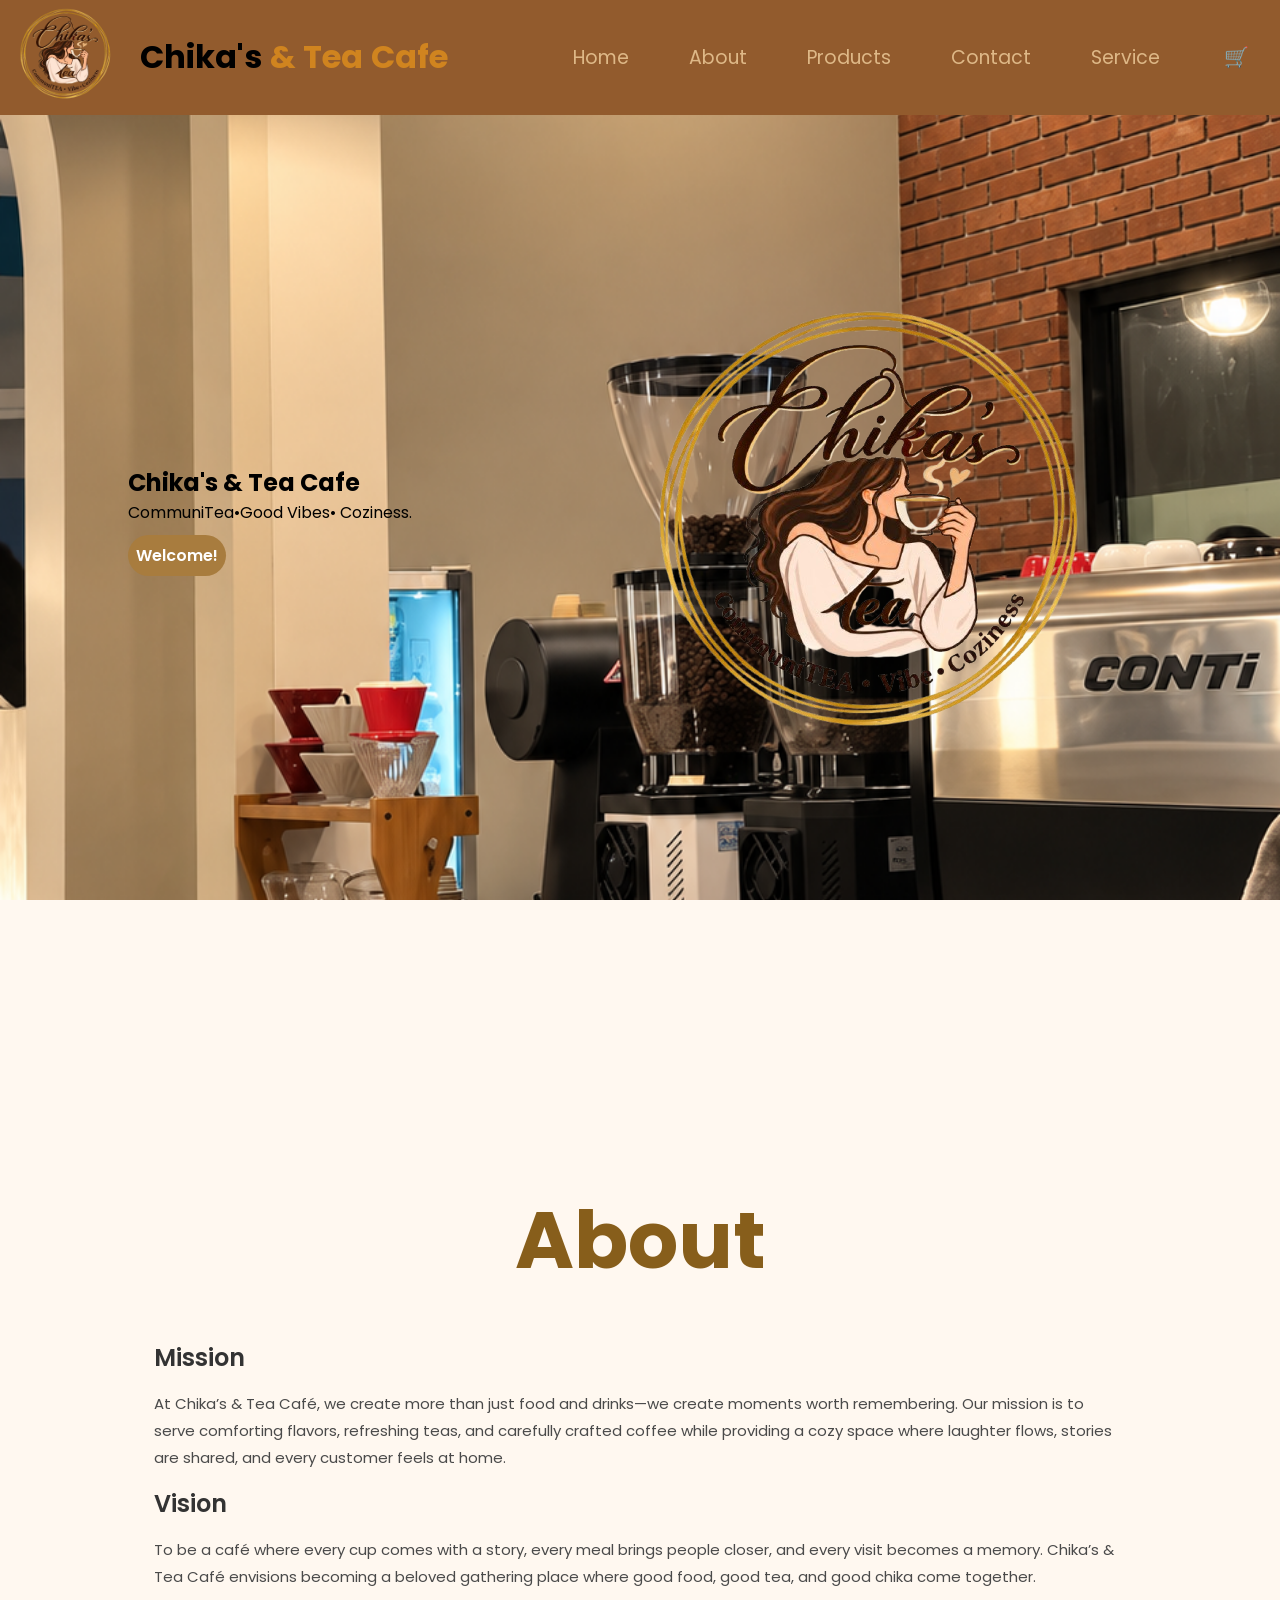
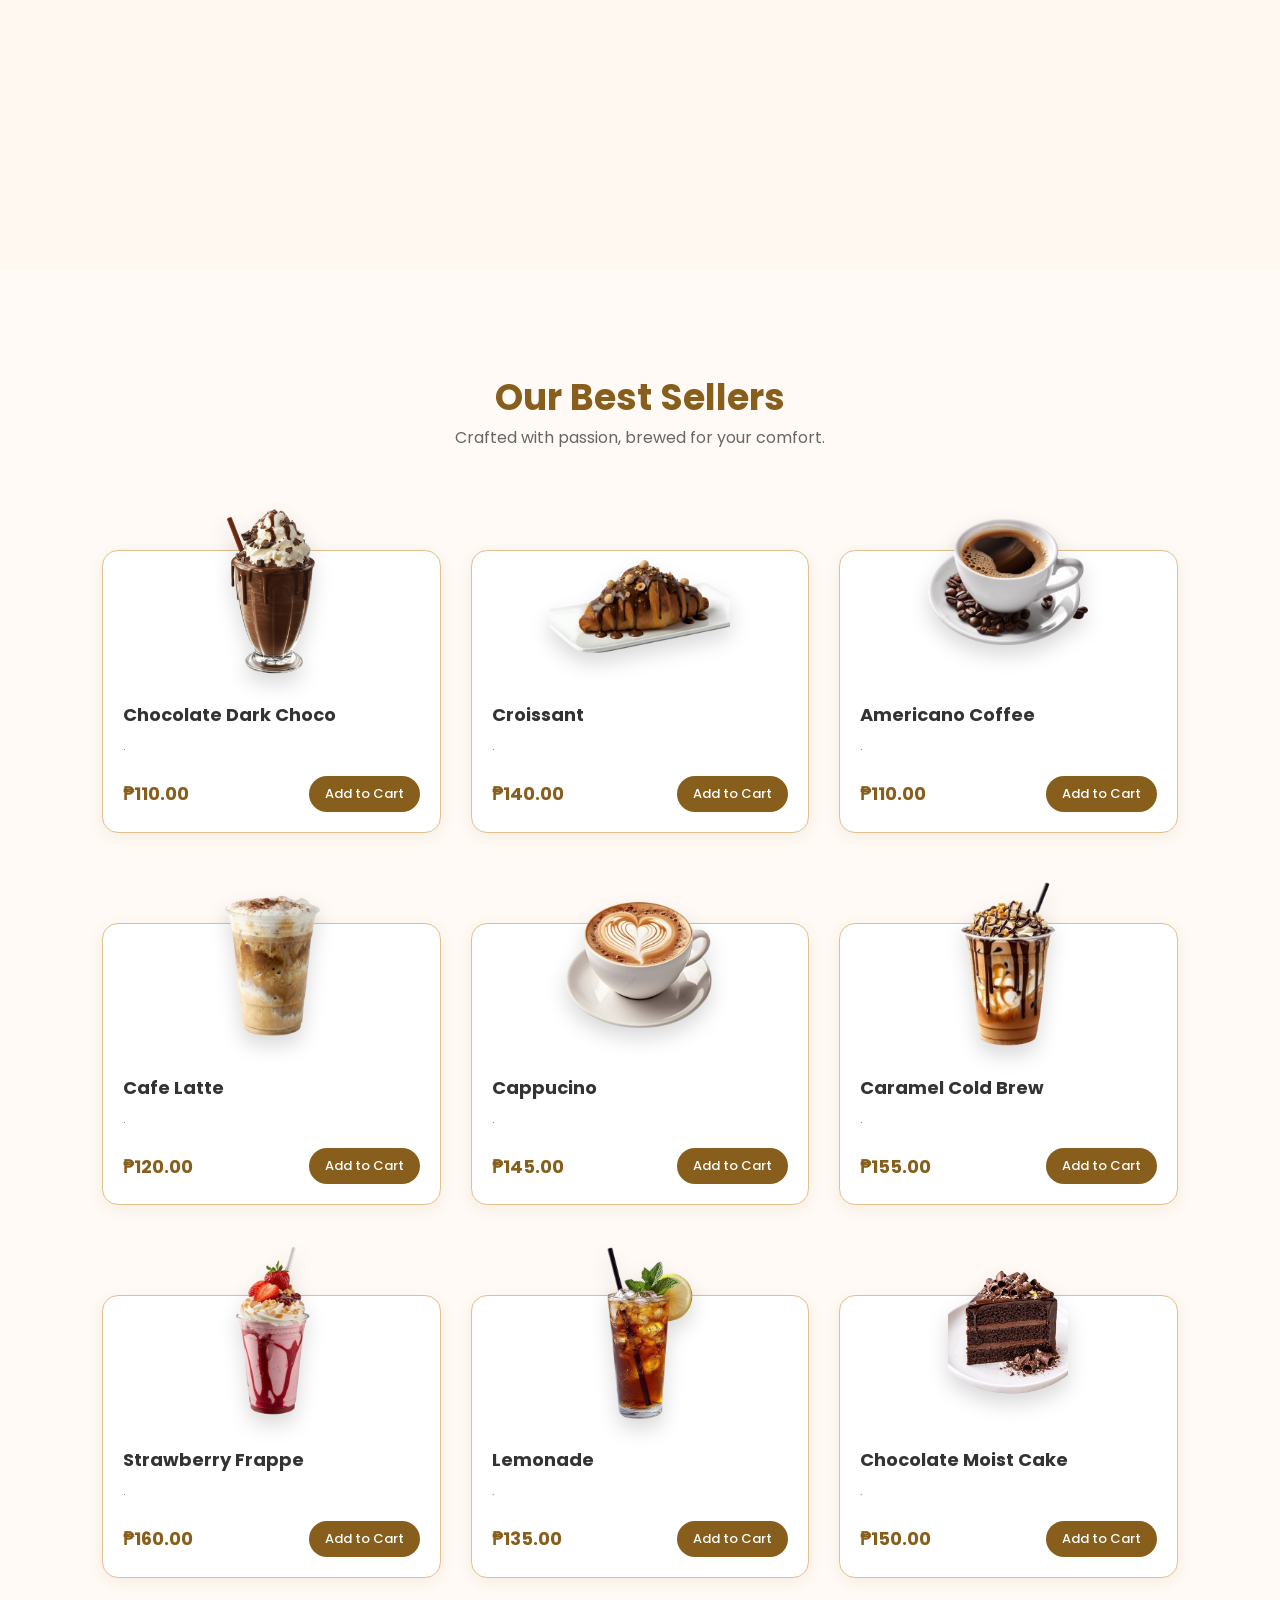
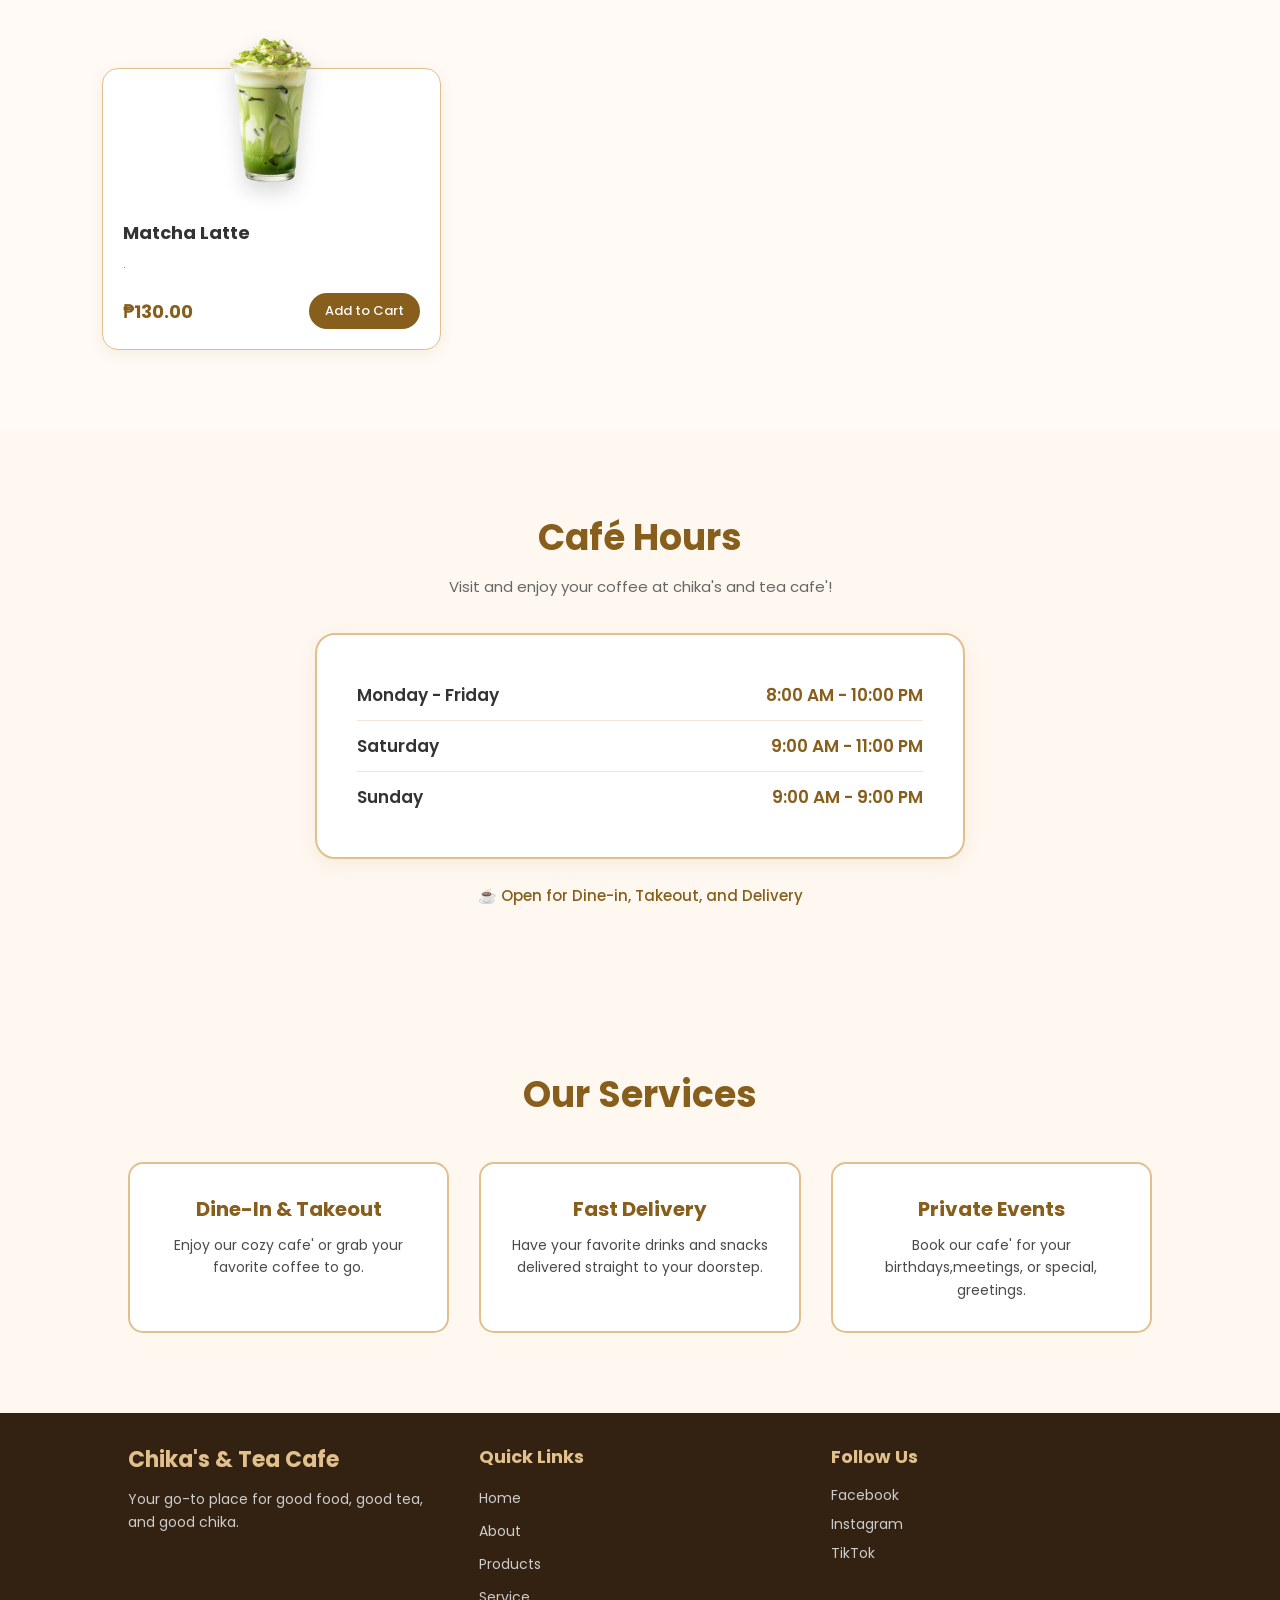
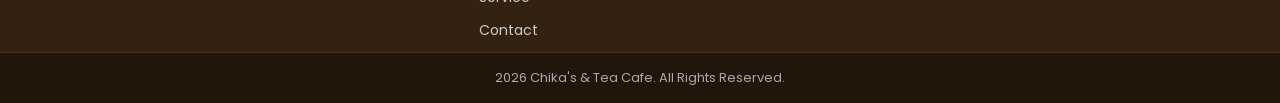
<file: donaaaaaaa/index.html>
<!DOCTYPE html>
<html lang="en">
<head>
    <meta charset="UTF-8">
    <meta name="viewport" content="width=device-width, initial-scale=1.0">
    <title>Chika's & Tea Café</title>
    <link rel="stylesheet" href="header.css">
    <link rel="preconnect" href="https://fonts.googleapis.com">
<link rel="preconnect" href="https://fonts.gstatic.com" crossorigin>
<link href="https://fonts.googleapis.com/css2?family=Molle:ital@1&family=Poppins:ital,wght@0,100;0,200;0,300;0,400;0,500;0,600;0,700;0,800;0,900;1,100;1,200;1,300;1,400;1,500;1,600;1,700;1,800;1,900&display=swap" rel="stylesheet">
    <link rel="stylesheet" href="home.css">
    <link rel="stylesheet" href="about.css">
    <link rel="stylesheet" href="product.css">
    <link rel="stylesheet" href="businesshours.css">
    <link rel="stylesheet" href="contact.css">
    <link rel="stylesheet" href="service.css">
    <link rel="stylesheet" href="footer.css">
    <link rel="stylesheet" href="dialogbox.css">

 

</head>
<body>
   <header>
     <a href="#" class="logo"><img class="logo-img" src="logofinal.png" alt="logo"></a>
     <h1 class="header_title">Chika's <span> & Tea</span><span> Cafe</span></h1>
     <ul class="navlist">
        <li><a href="#home">Home</a></li>
        <li><a href="#about">About</a></li>
        <li><a href="#products">Products</a></li>
        <li><a href="contact.html">Contact</a></li>
        <li><a href="#service">Service</a></li>
     </ul>
     <div class="emoji-icon">
        <a href="#">🛒</a>
        <a href="#">🙍‍♀️</a>
     </div>
     <!-- Search Bar Component -->
<div class="search-box">
    <input type="text" class="search-input" placeholder="search...">
    <button type="submit" class="search-btn">🔍</button>
</div>
   </header>

   <!--home page-->
   <section class="main-home" id="home">
     <div class="home-content">
            <h1 class="section-home_title"> Chika's <span>& Tea Cafe</span></h1>
            <p class="section-title-desc">CommuniTea•Good Vibes• Coziness.</p>

            <div class="home-botton">
               <!-- Halimbawa: Gamiting button sa Home Section -->
              <button class="home-btn" onclick="document.getElementById('cafeDialog').showModal()">Welcome!</button>
            </div>
        </div>
    <img  class=""  src="logofinal.png" alt="logo">
   </section>

<!--about-->
<section class="section_about" id="about">
    <div>
    <h1 class="section_about-title">About</h1>
    <h2>Mission</h2>
    <p class="about-desc">At Chika’s & Tea Café, we create more than just food and drinks—we create moments worth remembering. Our mission is to serve comforting flavors, refreshing teas, and carefully crafted coffee while providing a cozy space where laughter flows, stories are shared, and every customer feels at home.
</p>
</div>
<div>
    <h2 class="section_abouot-title">Vision</h2>
    <p class="about-desc">To be a café where every cup comes with a story, every meal brings people closer, and every visit becomes a memory. Chika’s & Tea Café envisions becoming a beloved gathering place where good food, good tea, and good chika come together.</p>
</div>

</section>

<!--products-->
<section class="section_products" id="products">
    <h1 class="products-title">Our Best Sellers</h1>
    <p class="products-subtitle">Crafted with passion, brewed for your comfort.</p>

    <div class="products-grid">
        <!-- Product 1 -->
        <div class="product-card">
            <img src="choco.png" alt="" class="product-img">
            <div class="product-info">
                <h3>Chocolate Dark Choco</h3>
                <p>.</p>
                <div class="product-bottom">
                    <span class="price">₱110.00</span>
                    <button class="add-btn">Add to Cart</button>
                </div>
            </div>
        </div>

        <!-- Product 2 -->
        <div class="product-card">
            <img src="bread.png" alt="" class="product-img">
            <div class="product-info">
                <h3>Croissant</h3>
                <p>.</p>
                <div class="product-bottom">
                    <span class="price">₱140.00</span>
                    <button class="add-btn">Add to Cart</button>
                </div>
            </div>
        </div>

        <!-- Product 3 -->
        <div class="product-card">
            <img src="americano-removebg-preview (2).png" alt="" class="product-img">
            <div class="product-info">
                <h3>Americano Coffee</h3>
                <p>.</p>
                <div class="product-bottom">
                    <span class="price">₱110.00</span>
                    <button class="add-btn">Add to Cart</button>
                </div>
            </div>
        </div>

        <!-- Product 4 -->
        <div class="product-card">
            <img src="macha.png" alt="" class="product-img">
            <div class="product-info">
                <h3>Cafe Latte</h3>
                <p>.</p>
                <div class="product-bottom">
                    <span class="price">₱120.00</span>
                    <button class="add-btn">Add to Cart</button>
                </div>
            </div>
        </div>

        <!-- Product 5 -->
        <div class="product-card">
            <img src="cafe-latte.png" alt="" class="product-img">
            <div class="product-info">
                <h3>Cappucino</h3>
                <p>.</p>
                <div class="product-bottom">
                    <span class="price">₱145.00</span>
                    <button class="add-btn">Add to Cart</button>
                </div>
            </div>
        </div>

        <!-- Product 6 -->
        <div class="product-card">
            <img src="chocolatte.png" alt="" class="product-img">
            <div class="product-info">
                <h3> Caramel Cold Brew</h3>
                <p>.</p>
                <div class="product-bottom">
                    <span class="price">₱155.00</span>
                    <button class="add-btn">Add to Cart</button>
                </div>
            </div>
        </div>

        <!-- Product 7 -->
        <div class="product-card">
            <img src="strawberry.png" alt="Mocha Frappe" class="product-img">
            <div class="product-info">
                <h3>Strawberry Frappe</h3>
                <p>.</p>
                <div class="product-bottom">
                    <span class="price">₱160.00</span>
                    <button class="add-btn">Add to Cart</button>
                </div>
            </div>
        </div>

        <!-- Product 8 -->
        <div class="product-card">
            <img src="lemontea.png" alt="Vanilla Cappuccino" class="product-img">
            <div class="product-info">
                <h3>Lemonade</h3>
                <p>.</p>
                <div class="product-bottom">
                    <span class="price">₱135.00</span>
                    <button class="add-btn">Add to Cart</button>
                </div>
            </div>
        </div>

        <!-- Product 9 -->
         <div class="product-card">
            <img src="Rich-Moist-Chocolate-Cake-Recipess-removebg-preview.png"class="product-img">
            <div class="product-info">
                <h3>Chocolate Moist Cake</h3>
                <p>.</p>
                <div class="product-bottom">
                    <span class="price">&#8369;150.00</span>
                    <button class="add-btn">Add to Cart</button>
                </div>
            </div>
         </div>

         <!-- Product 10 -->
         <div class="product-card">
            <img src="macha (2).png" class="product-img">
            <div class="product-info">
                <h3>Matcha Latte</h3>
                <p>.</p>
                <div class="product-bottom">
                    <span class="price">&#8369;130.00</span>
                    <button class="add-btn">Add to Cart</button>
                </div>
            </div>
         </div>

</section>
<!-- Business Hours -->
<section class="section_hours" id="hours">
    <div class="hours-container">
        <h2 class="hours-title">Café Hours</h2>
        <p class="hours-subtitle">Visit and enjoy your coffee at chika's and tea cafe'!</p>
        
        <div class="hours-card">
            <div class="hours-row">
                <span class="day">Monday - Friday</span>
                <span class="time">8:00 AM - 10:00 PM</span>
            </div>
            <div class="hours-divider"></div>
            <div class="hours-row">
                <span class="day">Saturday</span>
                <span class="time">9:00 AM - 11:00 PM</span>
            </div>
            <div class="hours-divider"></div>
            <div class="hours-row highlight">
                <span class="day">Sunday</span>
                <span class="time">9:00 AM - 9:00 PM</span>
            </div>
        </div>
        
        <p class="hours-note">☕ Open for Dine-in, Takeout, and Delivery</p>
    </div>
</section>




<!-- Services Section -->
<section class="section_service" id="service">
    <h1 class="service-title">Our Services</h1>

    <div class="service-container">
        <!-- Service 1 -->
        <div class="service-card">
            <h2>Dine-In & Takeout</h2>
            <p>Enjoy our cozy cafe' or grab your favorite coffee to go.</p>
        </div>

        <!-- Service 2 -->
        <div class="service-card">
            <h2>Fast Delivery</h2>
            <p>Have your favorite drinks and snacks delivered straight to your doorstep.</p>
        </div>

        <!-- Service 3 -->
        <div class="service-card">
            <h2>Private Events</h2>
            <p>Book our cafe' for your birthdays,meetings, or special, greetings.</p>
        </div>
    </div>
</section>

<!-- Dialog Box / Pop-up -->
<dialog id="cafeDialog" class="cafe-modal">
    <div class="modal-content">
        <h2>Chika's & Tea Cafe</h2>
        <p class="modal-desc">Thank you for visiting! Enjoy our delicious coffee, refreshing teas, and fun conversations.</p>
        
        <div class="modal-info">
            <p>📍 Location: Ayala Zone 1, Olaso Street Z.C</p>
            <p>⏰ Open Hours: 8:00 AM - 10:00 PM</p>
        </div>

        <!-- Form method="dialog" para kusa itong mag-close nang walang JavaScript -->
        <form method="dialog">
            <button class="close-btn">See you!(Close)</button>
        </form>
    </div>
</dialog>

<!-- Footer Section -->
<footer>
    <div class="footer-container">
        <!-- Brand / Intro -->
        <div class="footer-box">
            <h3>Chika's & Tea Cafe</h3>
            <p>Your go-to place for good food, good tea, and good chika.</p>
        </div>

        <!-- Quick Links -->
        <div class="footer-box">
            <h4>Quick Links</h4>
            <ul>
                <li><a href="#">Home</a></li>
                <li><a href="#about">About</a></li>
                <li><a href="#products">Products</a></li>
                <li><a href="#service">Service</a></li>
                <li><a href="#contact">Contact</a></li>
            </ul>
        </div>

        <!-- Social Media -->
        <div class="footer-box">
            <h4>Follow Us</h4>
            <div class="footer-socials">
                <a href="#">Facebook</a>
                <a href="#">Instagram</a>
                <a href="#">TikTok</a>
            </div>
        </div>
    </div>

    <div class="footer-bottom">
        <p> 2026 Chika's & Tea Cafe. All Rights Reserved.</p>
    </div>
</footer>

</body>
</html>
</file>
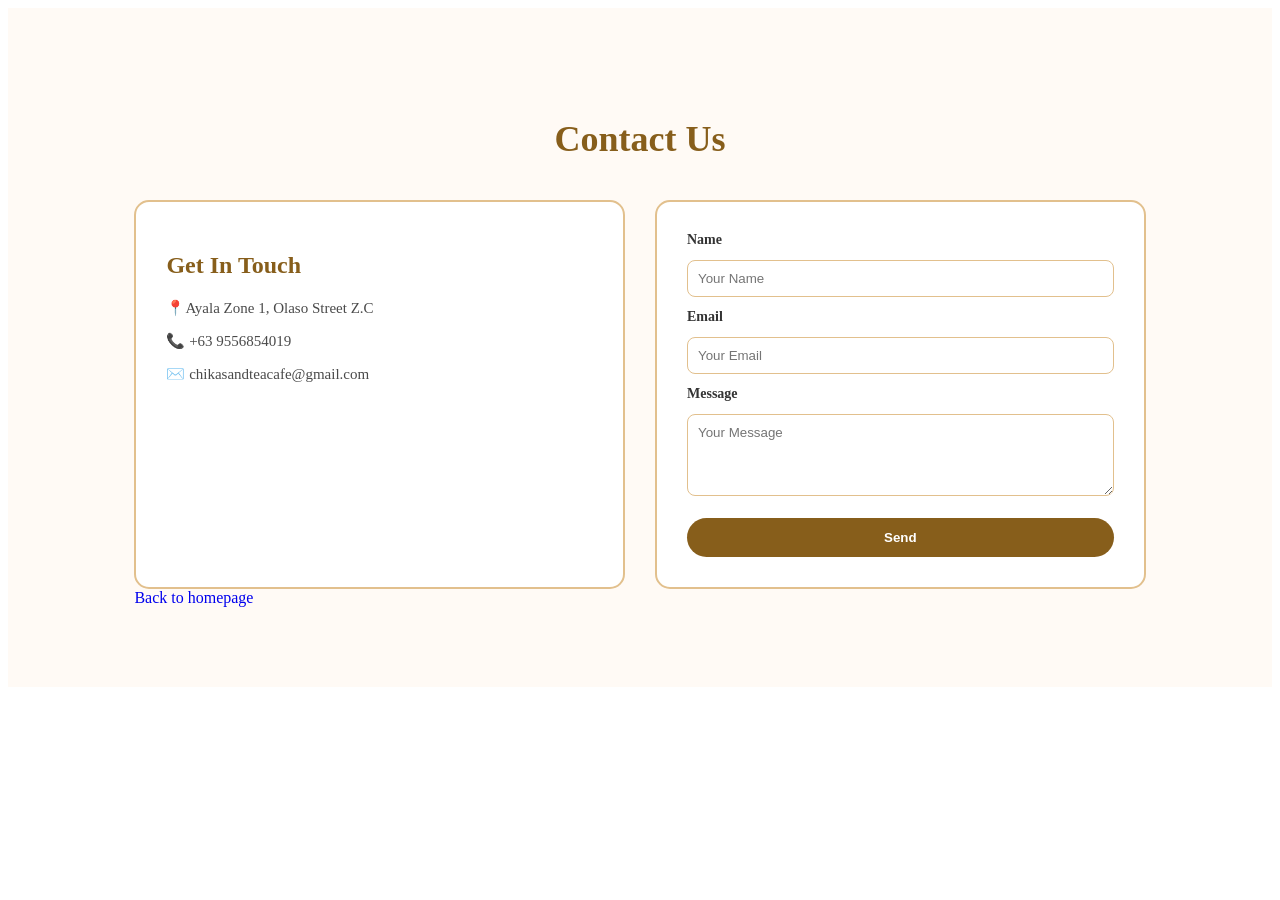
<file: donaaaaaaa/contact.html>
<!DOCTYPE html>
<html lang="en">
<head>
    <meta charset="UTF-8">
    <meta name="viewport" content="width=device-width, initial-scale=1.0">
    <title>contact</title> 
    <link rel="stylesheet" href="contact.css">
</head>
<body>
    <!-- Contact Section -->
<section class="section_contact" id="contact">
    <h1 class="contact-title">Contact Us</h1>

    <div class="contact-container">
        <!-- Info Box -->
        <div class="contact-info">
            <h2>Get In Touch</h2>
            <p>📍Ayala Zone 1, Olaso Street Z.C</p>
            <p>📞 +63 9556854019</p>
            <p>✉️ chikasandteacafe@gmail.com</p>
        </div>

        <!-- Form Box -->
        <form class="contact-form">
            <label>Name</label>
            <input type="text" placeholder="Your Name" required>

            <label>Email</label>
            <input type="email" placeholder="Your Email" required>

            <label>Message</label>
            <textarea rows="4" placeholder="Your Message" required></textarea>

            <button type="submit">Send</button>
        </form>
    </div> 
    <a href="index.html" class="link">Back to homepage</a>
</section>

</body>
</html>
</file>
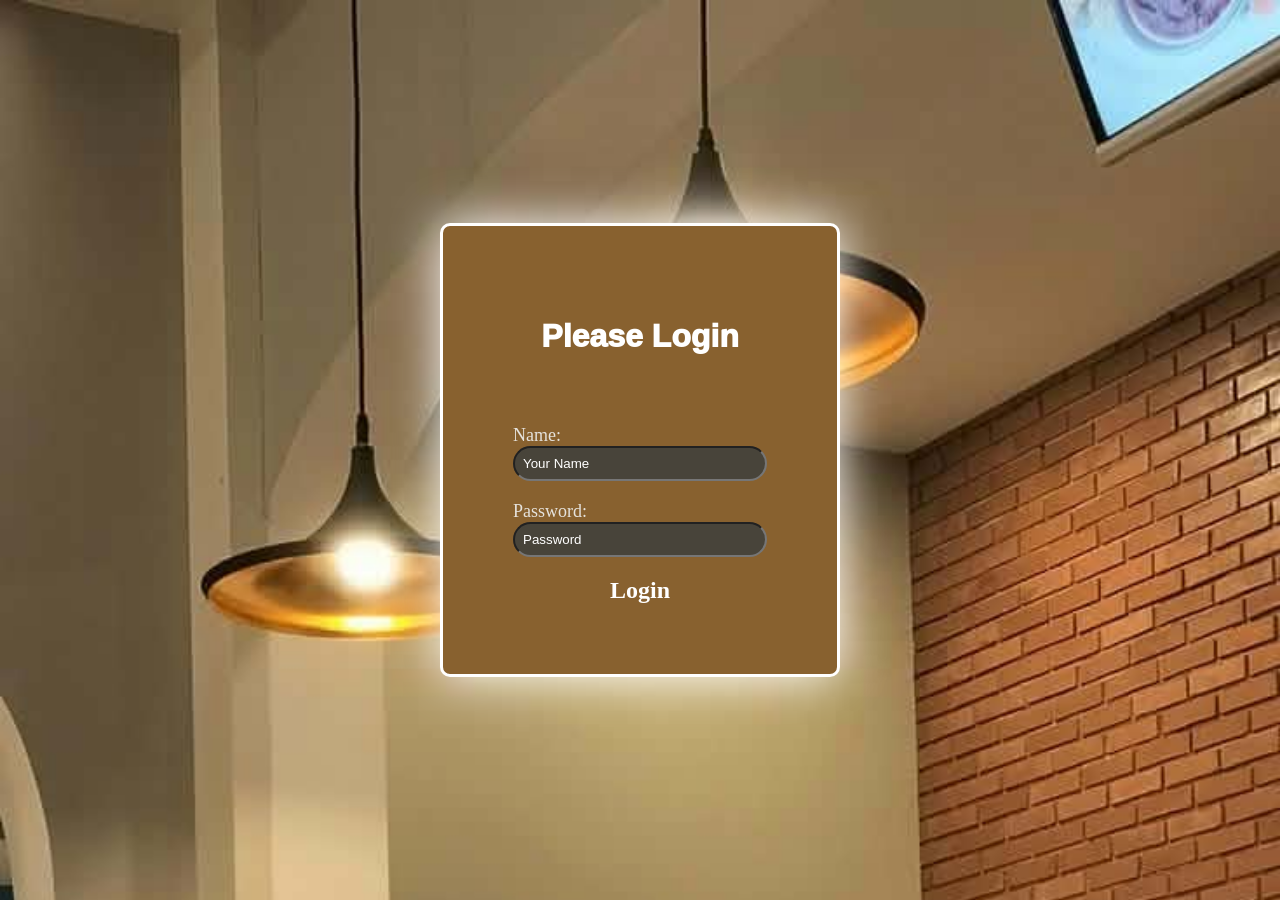
<file: donaaaaaaa/login.html>
<!DOCTYPE html>
<html lang="en">
<head>
    <meta charset="UTF-8">
    <meta name="viewport" content="width=device-width, initial-scale=1.0">
    <title>Login | Ann Restaurant</title>
    <link rel="stylesheet" href="login.css">
</head>
<body>
      <div class="login-box">
        <h1>Please Login</h1>

        <div class="box">
            <label >Name:</label>
            <input type="text" placeholder="Your Name">

        </div>
      
      <div class="box">
        <label>Password:</label>
        <input type="password" placeholder="Password">
      </div>
      <a href="index.html">Login</a>
 </div>
</audio>
</body>
</html>
</file>
<file: donaaaaaaa/header.css>
* {
    margin: 0;
    padding: 0;
    box-sizing: border-box;
    scroll-behavior: smooth;
    font-family: 'Poppins', sans-serif;
    list-style: none;
    text-decoration: none;
    position: relative;
}
header {
   
    position: fixed;
    width: 100%;
    right: 0;
    top: 0;
    z-index: 1000;
    display: flex;
    align-items: center;
    justify-content: space-between;
    padding: 6px;
    background: rgb(146, 91, 45);
    gap: 14px;
}
.header_title {
    position: relative;
    display: flex;
    margin-right: 8%;
    white-space: nowrap;
    gap: 8px;

}
.header_title span{
   color: rgb(208, 132, 31);
 
}

.logo-img{
    
    max-width: 120px;
    height: auto;
   
}
.navlist {
    display: flex;
    gap: 40px;
}
.navlist a {
    color: burlywood;
    font-size: 19px;
    padding: 10px 10px;
    margin-right: 10%;

}
.navlist a:hover {
 text-decoration: underline;
 color: bisque;

}

.emoji-icon {
    margin-left: 40px;
    display: flex;
    align-content: center;
    gap: 30px;
    cursor: pointer;
    transition: all .40s ease;
}
.emoji-icon a:hover {
    text-decoration: underline;
}
.emoji-icon a{
    font-size: 20px;
}






/* diri nanako gi add ang search bar*/
/* Search Box Container */
.search-box {
    display: flex;
    align-items: center;
    background-color: transparent;
    border: 2px solid #e2c08d;
    border-radius: 30px;
    padding: 5px 10px 5px 18px;
    width: 100%;
    max-width: 350px;
    box-shadow: 0 4px 10px rgba(135, 94, 27, 0.08);
    transition: border-color 0.3s ease, box-shadow 0.3s ease;
}

/* Kapag pino-focus o pini-pindot ang search input */
.search-box:focus-within {
    border-color: #875e1b;
    box-shadow: 0 4px 15px rgba(135, 94, 27, 0.2);
}

/* Input Text Field */
.search-input {
    border: none;
    outline: none;
    background: transparent;
    width: 100%;
    font-size: 14px;
    font-family: 'Poppins', sans-serif;
    color: #efe3e3;
}

.search-input::placeholder {
    color: #ede2e2;
}

/* Search Button Icon ni */
.search-btn {
    background: #875e1b;
    border: none;
    color: #ffffff;
    border-radius: 50%;
    width: 35px;
    height: 35px;
    display: flex;
    justify-content: center;
    align-items: center;
    cursor: pointer;
    font-size: 14px;
    transition: background-color 0.3s ease, transform 0.2s ease;
}

.search-btn:hover {
    background-color: #5c3f11;
    transform: scale(1.05);
}
</file>
<file: donaaaaaaa/home.css>
.main-home {
    padding: 5% 10%;
    padding-top: 16%;
    width: 100%;
    height: 100vh;
    display: flex;
    align-items: center;
    justify-content: space-between;
    transition: 0.40s ease;
    background-image: url('background.png');
    background-size: cover;
    background-position: center;
    background-repeat: no-repeat;
    
}
.main-home img,
.hero-img {
    background: transparent;
}
.section-home_image {
    width: 200px;
    max-width: 100%; 
    height: 450px;
}

.home-btn{
    color: white;
    background: rgb(168, 124, 62);
    padding: 8px;
    margin-top: 10px;
    border-radius: 40px;
    display: inline-block;
    font-size: 16px;
    font-weight: 600;
    border: none;
    transition: .30s ease;

}

.home-btn:hover {
     transform: translateY(-4px);
    background: rgb(145, 94, 40);
    box-shadow:  0 0 5px black;
}

/* Styling para sa Dialog Box */
.cafe-modal {
    margin: auto;
    padding: 0;
    border: 2px solid #e2c08d;
    border-radius: 20px;
    background-color: #ffffff;
    max-width: 400px;
    width: 90%;
    box-shadow: 0 10px 30px rgba(0, 0, 0, 0.3);
}

/* Background overlay sa likod ng dialog */
.cafe-modal::backdrop {
    background-color: rgba(0, 0, 0, 0.5);
    backdrop-filter: blur(3px);
}

/* Content sa loob ng Dialog */
.modal-content {
    padding: 30px;
    text-align: center;
}

.modal-content h2 {
    color: #875e1b;
    font-size: 24px;
    margin-bottom: 12px;
}

.modal-desc {
    font-size: 14px;
    color: #555;
    line-height: 1.6;
    margin-bottom: 20px;
}

.modal-info {
    background-color: #fff8f0;
    padding: 15px;
    border-radius: 12px;
    border: 1px solid #e2c08d;
    margin-bottom: 20px;
    font-size: 13px;
    color: #4a4a4a;
    text-align: left;
}

.modal-info p {
    margin-bottom: 6px;
}

/* Close Button Design */
.close-btn {
    background-color: #875e1b;
    color: #ffffff;
    border: none;
    padding: 10px 25px;
    border-radius: 25px;
    font-size: 14px;
    font-weight: 600;
    cursor: pointer;
    transition: background-color 0.3s ease;
}

.close-btn:hover {
    background-color: #5c3f11;
}
</file>
<file: donaaaaaaa/about.css>
.section_about {
    padding: 280px 12%;
    background-color: #fff8f0; 
}


.section_about-title {
    font-size: 80px;
    color: #875e1b;
    margin-bottom: 40px;
    text-align: center;
    font-weight: 700;
}


.about-grid {
    display: flex;
    gap: 30px;
    justify-content: center;
    flex-wrap: wrap;
}


.about-card {
    flex: 1;
    min-width: 300px;
    padding: 30px;
    background-color: #ffffff;

    border: 2px solid #e2c08d;    
    border-radius: 15px;           
    box-shadow: 0 4px 15px rgba(135, 94, 27, 0.08); 
    
    transition: transform 0.3s ease, box-shadow 0.3s ease; 
}
.section_about h2,
.section_abouot-title {
font-size: 24px;
    color: #333;
    margin-bottom: 15px;
    margin-top: 15px;
    font-weight: 600;

}


.about-card:hover {
    transform: translateY(-5px);
    box-shadow: 0 8px 25px rgba(135, 94, 27, 0.18);
    border-color: #875e1b;
}


.about-card h2 {
    font-size: 24px;
    color: #875e1b;
    margin-bottom: 15px;
    font-weight: 600;
    border-bottom: 2px solid #f3e5d8; 
    padding-bottom: 8px;
}

.about-desc {
    font-size: 15px;
    line-height: 1.8;
    color: #4a4a4a;
}
</file>
<file: donaaaaaaa/product.css>
.section_products {
    padding: 100px 8% 80px 8%; /* Binawasan ang padding sa itaas para may espasyo ang lumalabas na larawan */
    background-color: #fffaf5;
}

.products-title {
    font-size: 36px;
    color: #875e1b;
    text-align: center;
    font-weight: 700;
}

.products-subtitle {
    text-align: center;
    color: #666;
    margin-bottom: 70px; /* Dinagdagan ang distansya para hindi matakpan ng lalabas na larawan ang text */
    font-size: 16px;
}

/* Grid Layout */
.products-grid {
    display: grid;
    grid-template-columns: repeat(auto-fit, minmax(250px, 1fr));
    gap: 60px 30px; /* Mas malaking row gap para may espasyo sa pagitan ng mga card */
}

.product-card {
    background-color: #ffffff;
    border: 1.5px solid #e2c08d;
    border-radius: 16px;
    /* MAHALAGA: Inalis ang overflow hidden para makalabas ang imahe */
    overflow: visible; 
    box-shadow: 0 4px 15px rgba(135, 94, 27, 0.08);
    transition: transform 0.3s ease, box-shadow 0.3s ease;
    display: flex;
    flex-direction: column;
    position: relative;
    margin-top: 30px; /* Dagdag space para sa lumalabas na lalagyan ng imahe */
}

/* Dynamic Hover Effect */
.product-card:hover {
    transform: translateY(-8px);
    box-shadow: 0 12px 25px rgba(135, 94, 27, 0.18);
    border-color: #875e1b;
}

/* Pop-out Image Effect */
.product-img {
    width: 100%;
    height: 180px;
    object-fit: contain;
    /* EPEKTO NG PAGLABAS: Iniaangat ang larawan sa itaas ng card */
    margin-top: -50px; 
    transition: transform 0.3s ease;
    filter: drop-shadow(0 10px 10px rgba(0, 0, 0, 0.15)); /* May shadow ang mismong kape */
}

/* Kapag itinutok ang mouse sa card, mas aangat pa nang bahagya ang kape */
.product-card:hover .product-img {
    transform: scale(1.1) translateY(-5px);
}

.product-info {
    padding: 20px;
    display: flex;
    flex-direction: column;
    flex-grow: 1;
    justify-content: space-between;
}

.product-info h3 {
    font-size: 18px;
    color: #333;
    margin-bottom: 8px;
}

.product-info p {
    font-size: 13px;
    color: #666;
    line-height: 1.5;
    margin-bottom: 20px;
}

.product-bottom {
    display: flex;
    justify-content: space-between;
    align-items: center;
}

.price {
    font-size: 18px;
    font-weight: 700;
    color: #875e1b;
}

.add-btn {
    background-color: #875e1b;
    color: #ffffff;
    border: none;
    padding: 8px 16px;
    border-radius: 20px;
    font-size: 13px;
    font-weight: 500;
    cursor: pointer;
    transition: background-color 0.3s ease, transform 0.2s ease;
}

.add-btn:hover {
    background-color: #5c3f11;
    transform: scale(1.05);
}
</file>
<file: donaaaaaaa/businesshours.css>
/* Business Hours Section */
.section_hours {
    padding: 80px 10%;
    background-color: #fff8f0; /* Kahalintulad na warm background */
    display: flex;
    justify-content: center;
    align-items: center;
}

.hours-container {
    max-width: 650px;
    width: 100%;
    text-align: center;
}

.hours-title {
    font-size: 36px;
    color: #875e1b;
    font-weight: 700;
    margin-bottom: 10px;
}

.hours-subtitle {
    font-size: 15px;
    color: #666;
    margin-bottom: 35px;
}

/* Card Box para sa mga Oras */
.hours-card {
    background-color: #ffffff;
    border: 2px solid #e2c08d;
    border-radius: 20px;
    padding: 35px 40px;
    box-shadow: 0 6px 20px rgba(135, 94, 27, 0.08);
    transition: transform 0.3s ease, box-shadow 0.3s ease;
}

.hours-card:hover {
    transform: translateY(-5px);
    box-shadow: 0 10px 25px rgba(135, 94, 27, 0.15);
    border-color: #875e1b;
}

/* Bawat Linya ng Araw at Oras */
.hours-row {
    display: flex;
    justify-content: space-between;
    align-items: center;
    padding: 12px 0;
    font-size: 17px;
}

.day {
    font-weight: 600;
    color: #333;
}

.time {
    color: #875e1b;
    font-weight: 600;
}

/* Linya sa pagitan ng mga araw */
.hours-divider {
    height: 1px;
    background-color: #f3e5d8;
    width: 100%;
}

/* Note sa ilalim ng card */
.hours-note {
    margin-top: 25px;
    font-size: 15px;
    font-weight: 500;
    color: #875e1b;
}
</file>
<file: donaaaaaaa/contact.css>
/* Contact Section */
.section_contact {
    padding: 80px 10%;
    background-color: #fffaf5;
}

.contact-title {
    font-size: 36px;
    color: #875e1b;
    text-align: center;
    margin-bottom: 40px;
}

/* Layout Container */
.contact-container {
    display: flex;
    gap: 30px;
    justify-content: center;
    flex-wrap: wrap;
}

/* Info Box Design */
.contact-info {
    flex: 1;
    min-width: 280px;
    background-color: #ffffff;
    border: 2px solid #e2c08d;
    border-radius: 15px;
    padding: 30px;
}

.contact-info h2 {
    color: #875e1b;
    margin-bottom: 20px;
}

.contact-info p {
    margin-bottom: 15px;
    color: #4a4a4a;
    font-size: 15px;
}

/* Form Box Design */
.contact-form {
    flex: 1;
    min-width: 280px;
    background-color: #ffffff;
    border: 2px solid #e2c08d;
    border-radius: 15px;
    padding: 30px;
    display: flex;
    flex-direction: column;
    gap: 12px;
}

.contact-form label {
    font-weight: 600;
    color: #333;
    font-size: 14px;
}

.contact-form input,
.contact-form textarea {
    padding: 10px;
    border: 1px solid #e2c08d;
    border-radius: 8px;
    font-family: 'Poppins', sans-serif;
}

.contact-form button {
    background-color: #875e1b;
    color: #ffffff;
    border: none;
    padding: 12px;
    border-radius: 20px;
    cursor: pointer;
    font-weight: 600;
    margin-top: 10px;
}

.contact-form button:hover {
    background-color: #5c3f11;
}
.link {
    margin-top: 20px;
    text-decoration: none;
}
</file>
<file: donaaaaaaa/service.css>
/* Services Section */
.section_service {
    padding: 80px 10%;
    background-color: #fff8f0; /* Masarap sa matang warm background */
}

.service-title {
    font-size: 36px;
    color: #875e1b;
    text-align: center;
    margin-bottom: 40px;
}

/* Container Layout */
.service-container {
    display: flex;
    gap: 30px;
    justify-content: center;
    flex-wrap: wrap; /* Para kusa itong maging responsive sa mobile */
}

/* Service Card Design */
.service-card {
    flex: 1;
    min-width: 250px;
    background-color: #ffffff;
    border: 2px solid #e2c08d;
    border-radius: 15px;
    padding: 30px;
    text-align: center;
    transition: transform 0.3s ease;
}

.service-card:hover {
    transform: translateY(-5px); /* Aangat nang kaunti kapag itinatapat ang mouse */
    border-color: #875e1b;
}

.service-icon {
    font-size: 40px;
    display: block;
    margin-bottom: 15px;
}

.service-card h2 {
    color: #875e1b;
    font-size: 20px;
    margin-bottom: 10px;
}

.service-card p {
    color: #4a4a4a;
    font-size: 14px;
    line-height: 1.6;
}
</file>
<file: donaaaaaaa/footer.css>
/* Footer Section */
footer {
    background-color: #332211; /* Dark coffee brown background */
    color: #ffffff;
    padding-top: 30px;
}

.footer-container {
    display: flex;
    gap: 30px;
    justify-content: space-between;
    flex-wrap: wrap;
    padding: 0 10% 2px 10%;
}

.footer-box {
    flex: 1;
    min-width: 200px;
}

.footer-box h3 {
    color: #e2c08d;
    font-size: 22px;
    margin-bottom: 12px;
}

.footer-box h4 {
    color: #e2c08d;
    font-size: 18px;
    margin-bottom: 15px;
}

.footer-box p {
    color: #cccccc;
    font-size: 14px;
    line-height: 1.6;
}

.footer-box ul li {
    margin-bottom: 8px;
}

.footer-box ul li a {
    color: #cccccc;
    font-size: 14px;
    transition: color 0.3s ease;
}

.footer-box ul li a:hover {
    color: #e2c08d;
}

/* Social Media Links */
.footer-socials {
    display: flex;
    flex-direction: column;
    gap: 8px;
}

.footer-socials a {
    color: #cccccc;
    font-size: 14px;
    transition: color 0.3s ease;
}

.footer-socials a:hover {
    color: #e2c08d;
}

/* Bottom Bar / Copyright */
.footer-bottom {
    background-color: #22150a;
    text-align: center;
    padding: 15px;
    font-size: 13px;
    color: #aaaaaa;
    border-top: 1px solid #44301d;
}
</file>
<file: donaaaaaaa/dialogbox.css>
/* Background Overlay (Tatakpan ang buong screen nang medyo madilim) */
.dialog-overlay {
    position: fixed;
    top: 0;
    left: 0;
    width: 100%;
    height: 100vh;
    background-color: rgba(0, 0, 0, 0.5);  /* Semi-transparent black */
    display: none;        /* Nakatago muna ito sa umpisa */
    justify-content: center;
    align-items: center;
    z-index: 2000;
}

/* Mismong White Box sa Gitna */
.dialog-box {
    background-color: #ffffff;
    padding: 30px;
    border-radius: 15px;
    border: 2px solid #e2c08d;
    width: 90%;
    max-width: 400px;
    text-align: center;
    box-shadow: 0 5px 20px rgba(0,0,0,0.3);
}

.dialog-box h2 {
    color: #875e1b;
    margin-bottom: 10px;
}

.dialog-box p {
    color: #555;
    font-size: 14px;
    margin-bottom: 20px;
}

/* MAGIC NG CSS: Kapag na-click ang link (#myDialog), lalabas ang dialog box */
.dialog-overlay:target {
    display: flex;
}

/* Design ng Close Button at Open Button */
.open-btn, .close-btn {
    display: inline-block;
    background-color: #875e1b;
    color: #ffffff;
    padding: 8px 20px;
    border-radius: 20px;
    text-decoration: none;
    font-size: 14px;
    font-weight: 500;
}

.close-btn {
    background-color: #a87c3e;
}

.open-btn:hover, .close-btn:hover {
    background-color: #5c3f11;
}
</file>
<file: donaaaaaaa/login.css>
* {
    box-sizing: border-box;
}
body {
    background: url(background.jpeg) no-repeat;
    background-size: cover;
    min-height: 100dvh;
    min-height: 100vh;
    display: flex;
    justify-content: center;
    margin: 0;
    align-items: center;
}
.login-box h1{
    font-family: 'Poppins', sans-serif;
    text-align: center;
    font-weight: 1000;
   color: white;
    margin-bottom: 70px;
}
.login-box {
    background: rgb(136, 97, 47);
    width: 400px;
    padding: 70px; 
    border: solid white;
    border-radius: 10px;
    box-shadow: 0 0 50px white;
    
}

.box input{
    background: rgb(72, 68, 58);
    position: relative;
    margin-bottom: 20px;
    color: white;
    width: 100%;
    outline: none;
    padding: 8px;

    border-radius: 20px;

}
.box label {
    font-family: 'Poppins' sans-serif;
    font-weight: 400;
    color: rgb(229, 226, 220);
    font-size: 18px;
}
 a { 

    display: flex;
    color: white;
    font-weight: 600;
    font-family: 'Poppins' sans-serif;
    justify-content: center;
    position: relative;
    text-decoration: none;
    font-size: 24px;
    
    
}
 .box input::placeholder {
    color: white;

 }
 a:hover {
    background: rgb(0, 0, 0);
    border-radius: 30px;
    transition: 0.30s ease;
    transform: translateY(-3px);
    box-shadow: 0 0 30px white;
 }
</file>
